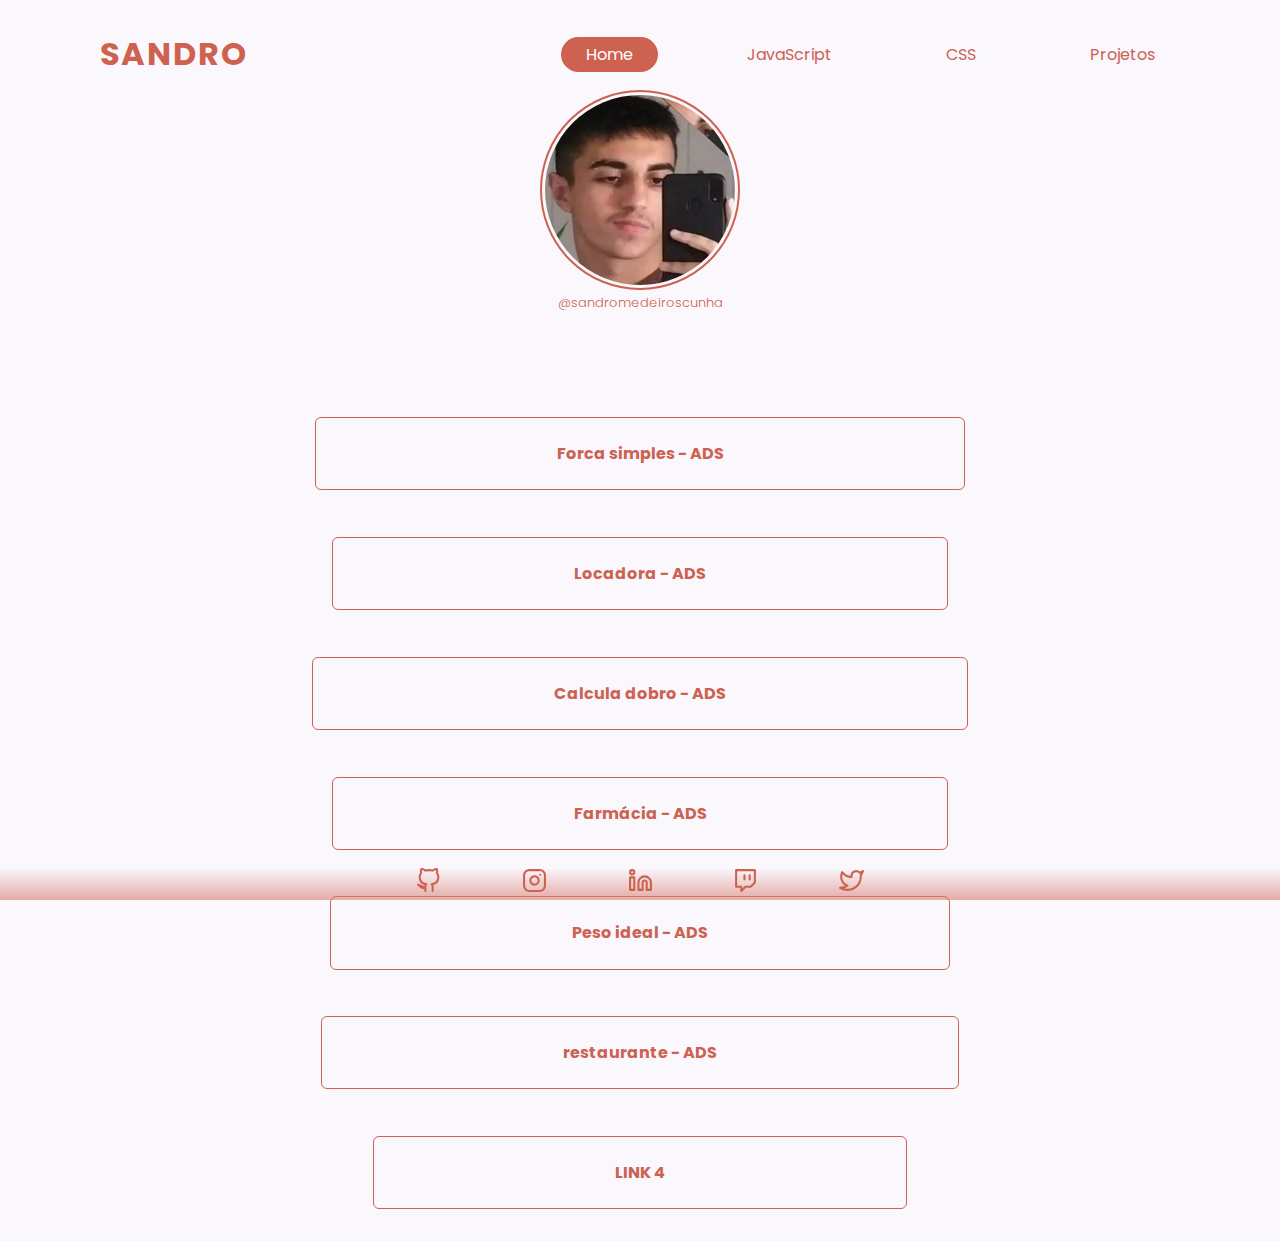
<file: Exercício css e  html/index.html>
<!DOCTYPE html>
<html lang="en">
<head>
    <meta charset="UTF-8">
    <meta http-equiv="X-UA-Compatible" content="IE=edge">
    <meta name="viewport" content="width=device-width, initial-scale=1.0">
    <link rel="stylesheet" href="style2.css">
    <link href="https://fonts.googleapis.com/css2?family=Poppins:wght@300;600&display=swap" rel="stylesheet">
    <title>Site</title>
</head>
<header>
    <a href="#" class="logo">Sandro</a>
    <ul>
        <li><a href="#" class="active">Home</a></li>
        <li><a href="#">JavaScript</a></li>
        <li><a href="#">CSS</a></li>
        <li><a href="#">Projetos</a></li>
    </ul>
</header>
<body>

 <div class="container1">
        <div class="circle">
         <img src="img/a280x.jpg" alt="" class="perfil">
        </div>

    <p class="instagram">@sandromedeiroscunha</p>

 <div class="caixa">
       <p class="link"><a href="Programação para internet/atividade/index.html" class="links">Forca simples - ADS</a></p>
       <p class="link"><a href="Programação para internet/Aula JavaScript/locadora/index.html" class="links">Locadora - ADS</a></p>
       <p class="link"><a href="Programação para internet/Aula JavaScript/Dobro/index.html" class="links">Calcula dobro - ADS</a></p>
        <p class="link"><a href="Programação para internet/Aula JavaScript/Farmácia/index.html" class="links">Farmácia - ADS</a></p>
        <p class="link"><a href="Programação para internet/Aula JavaScript/IMC/index.html" class="links">Peso ideal - ADS</a></p>
        <p class="link"><a href="Programação para internet/Aula JavaScript/restaurante/index.html" class="links">restaurante - ADS</a></p>
        <p class="link"><a href="#" class="links">LINK 4</a></p>
 </div></div>
<footer>
<div class="redes">
    <a href="https://github.com" target="_blank" class="icon"><img src="assets/github.svg" alt="" ></a>

    <a href="https://www.instagram.com/sandromedeiroscunha/" target="_blank" class="icon"><img src="assets/instagram.svg" alt=""></a>

    <a href="https://br.linkedin.com/?trk=BR-SEM_google-adwords_Jordan-brand-sign-up&mcid=6821526239111716925&trk2=ga_campid=12619604099_asid=122510712920_crid=509739556238_kw=linked_d=c_tid=kwd-103941963_n=g_mt=e_geo=1031773_slid=&gclid=CjwKCAjwtcCVBhA0EiwAT1fY789ti-6dWMv8EVmPjWho3wp87aHw4hUKayZdP0LAxKfOg8UU5VMDABoCpxgQAvD_BwE&gclsrc=aw.ds" target="_blank" class="icon">
        <img src="assets/linkedin.svg" alt=""></a>

    <a href="https://www.twitch.tv" target="_blank" class="icon"><img src="assets/twitch.svg" alt=""></a>

    <a href="https://twitter.com/AbelhaS123" class="icon" target="_blank"><img src="assets/twitter.svg" alt=""></a>
 </div>
   

</footer>
 
   

   

</body>
</html>
</file>
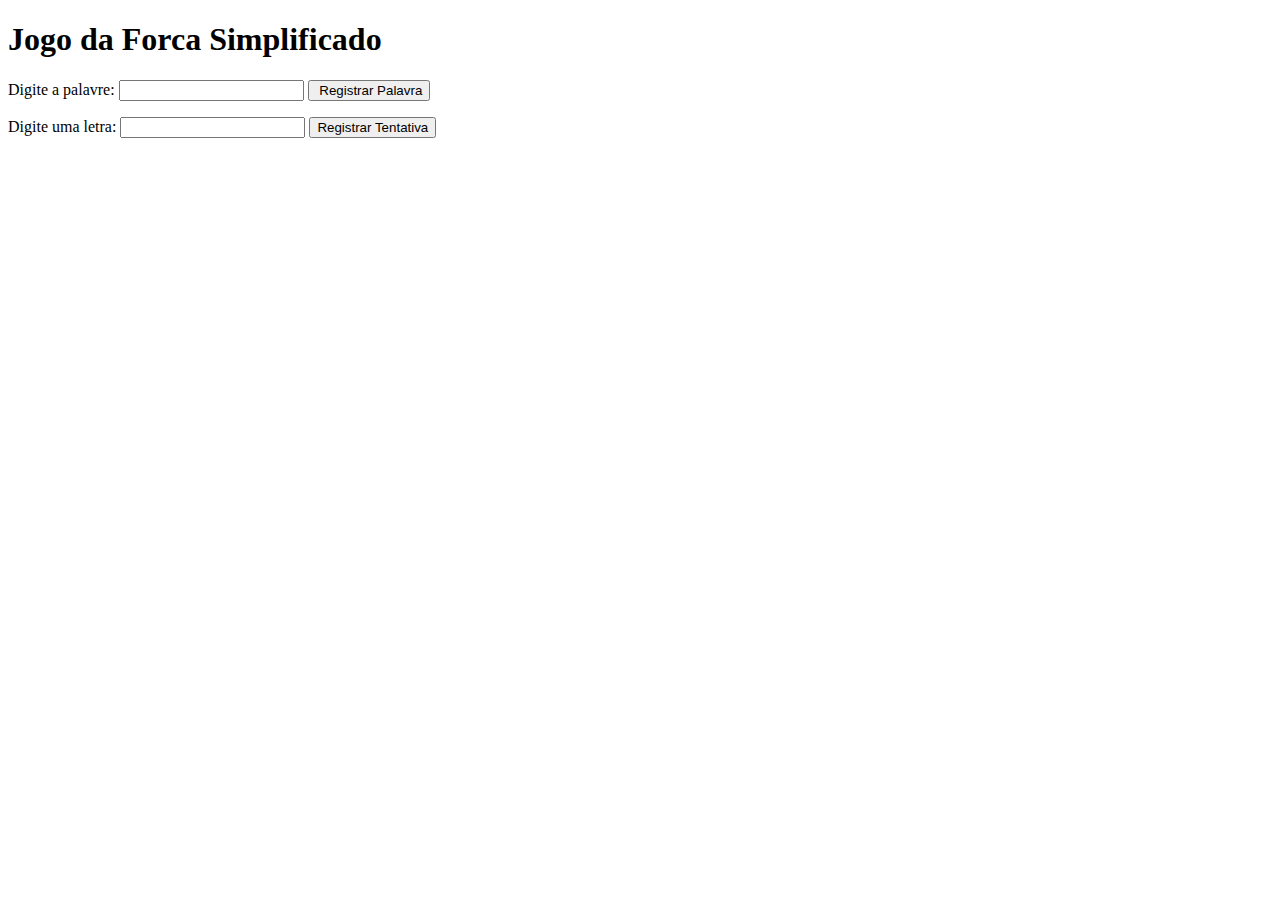
<file: Exercício css e  html/Programação para internet/atividade/index.html>
<!DOCTYPE html>
<html lang="en">
<head>
    <meta charset="UTF-8">
    <meta http-equiv="X-UA-Compatible" content="IE=edge">
    <meta name="viewport" content="width=device-width, initial-scale=1.0">
    <title>Forca</title>
</head>
<body>
    <h1>Jogo da Forca Simplificado</h1>
    <p>Digite a palavre: <input type="password" id="inPalavra" > <input type="button" value=" Registrar Palavra" id="btRegister" onclick="registrar()"></p>
    <p>Digite uma letra: <input maxlength="1" type="text" id="inLetra"> <input type="button" id="btTentativa" value="Registrar Tentativa" onclick="tentativa()"></p>
    <h2 id="outErro"></h2>
    <p id="outPalavra"></p>
    <script src="script.js"></script>
</body>
</html>
</file>
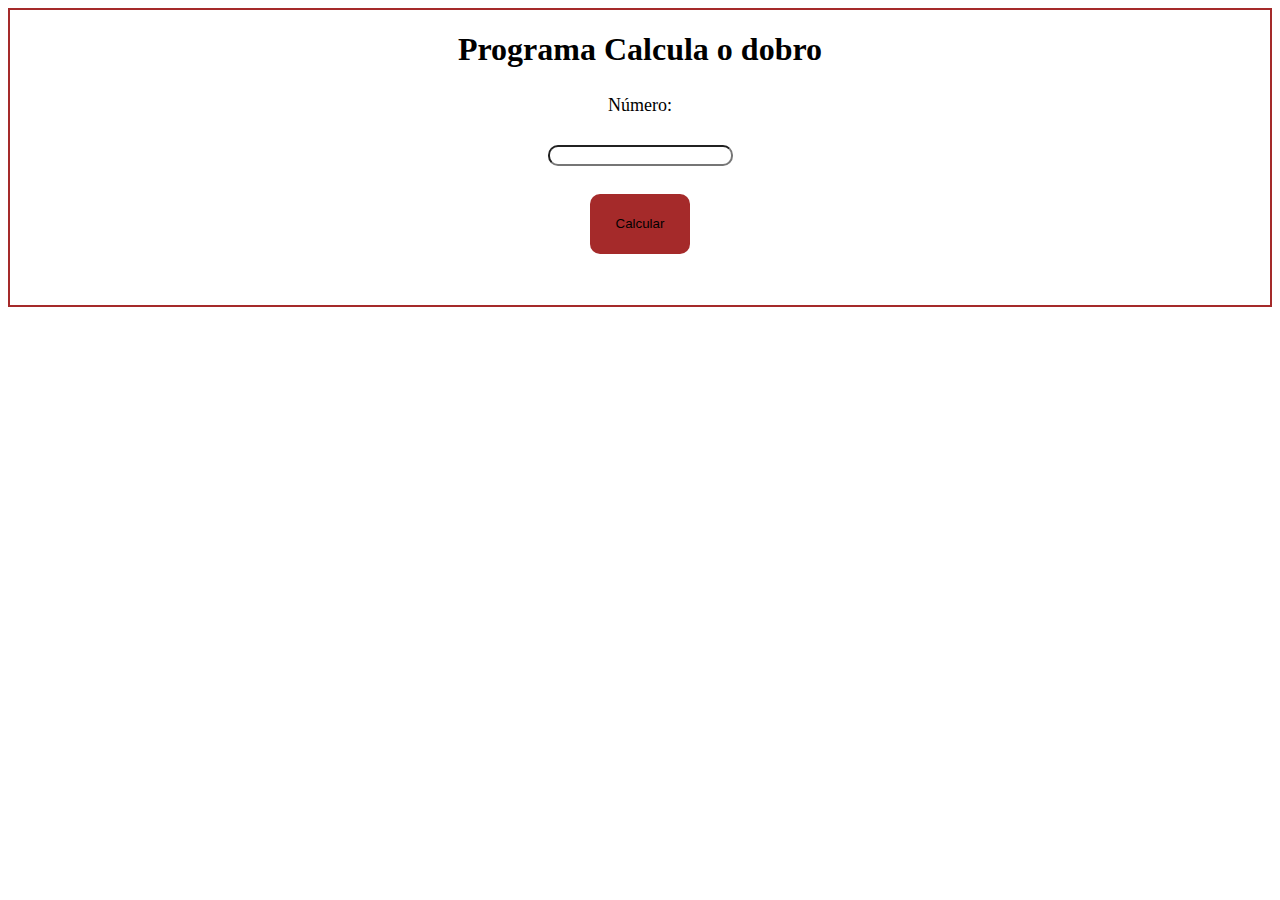
<file: Exercício css e  html/Programação para internet/Aula JavaScript/Dobro/index.html>
<!DOCTYPE html>
<html lang="en">
<head>
    <meta charset="UTF-8">
    <meta http-equiv="X-UA-Compatible" content="IE=edge">
    <meta name="viewport" content="width=device-width, initial-scale=1.0">
    <link rel="stylesheet" href="style.css">
    <title>Dobro</title>
</head>
<body>
   
<div class="caixa">
    <h1>Programa Calcula o dobro</h1>
    <p>Número:</p>

    <p><input type="text" id="inNumero"></p>

    <p><input type="button" value="Calcular" id="btCalcular" onclick="calcularDobro()"></p>

    <p id="outResposta"></p>

     <script>
        function calcularDobro(){

            var numero= parseFloat(document.getElementById("inNumero").value);

            var resposta=document.getElementById("outResposta");

            var dobro = numero * 2;

            resposta.textContent="O dobro do número "+ numero + " é "+dobro;
        }
/*   Método 2:
        var btCalcular=document.getElementById("btCalcular");
        btCalcular.addEventListener("click", calcularDobro); */
    </script>
    </div>
    
</body>
</html>
</file>
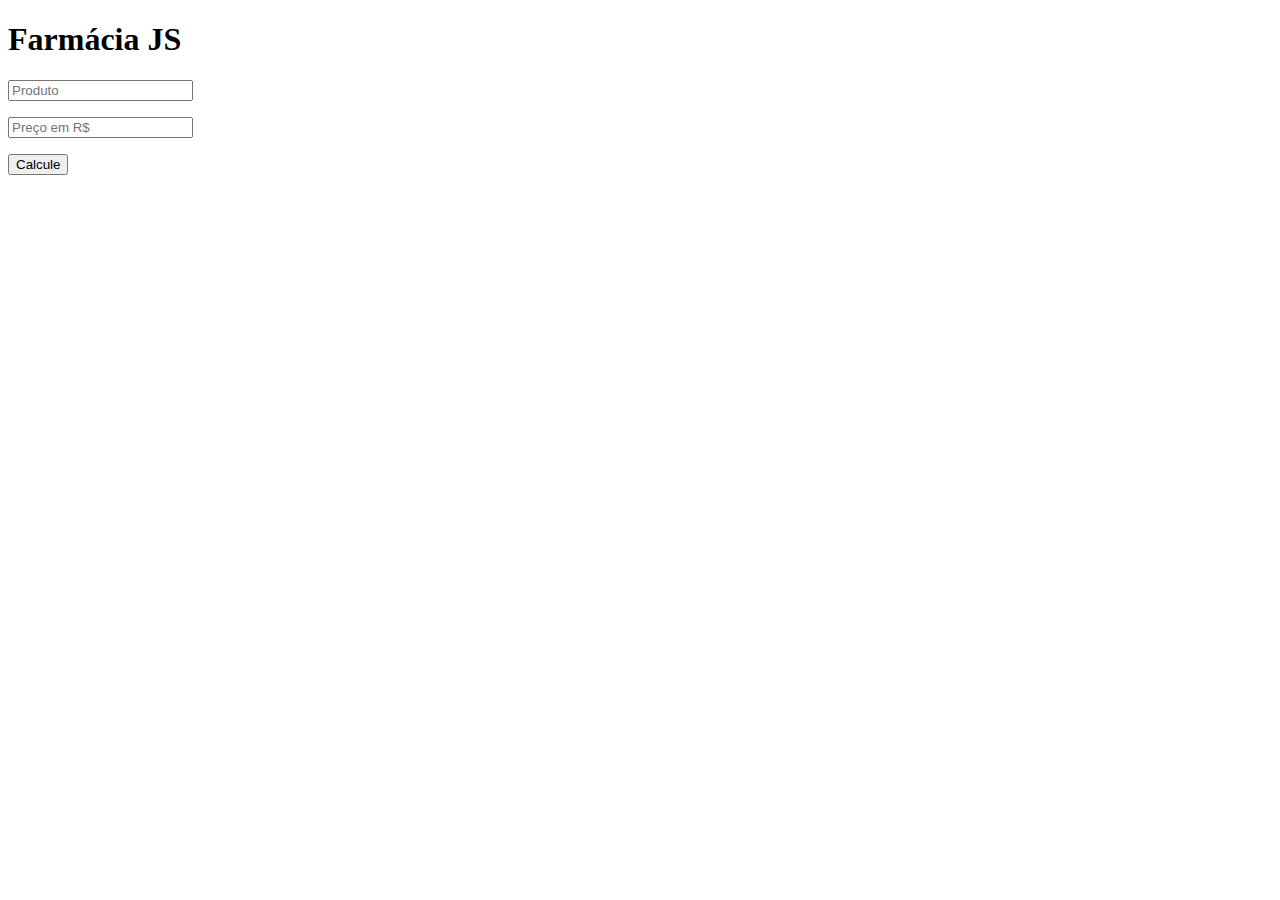
<file: Exercício css e  html/Programação para internet/Aula JavaScript/Farmácia/index.html>
<!DOCTYPE html>
<html lang="en">
<head>
    <meta charset="UTF-8">
    <meta http-equiv="X-UA-Compatible" content="IE=edge">
    <meta name="viewport" content="width=device-width, initial-scale=1.0">
    <title>Farmácia</title>
</head>
<body>
    <header>
        <h1>Farmácia JS</h1>
    </header>
    <div class="form">
        <p><input type="text" placeholder="Produto" id="inProduto"></p>
        <p><input type="text" placeholder="Preço em R$" id="inPreco"></p>
        <p><input type="button" value="Calcule" id="btCalculo" onclick="promocao()"></p>
    </div>
    <div class="resposta">
        <p id="outProduto"></p>
        <p id="outPromocao"></p>
    </div>
 <script src="promocao.js"></script>
</body>
</html>
</file>
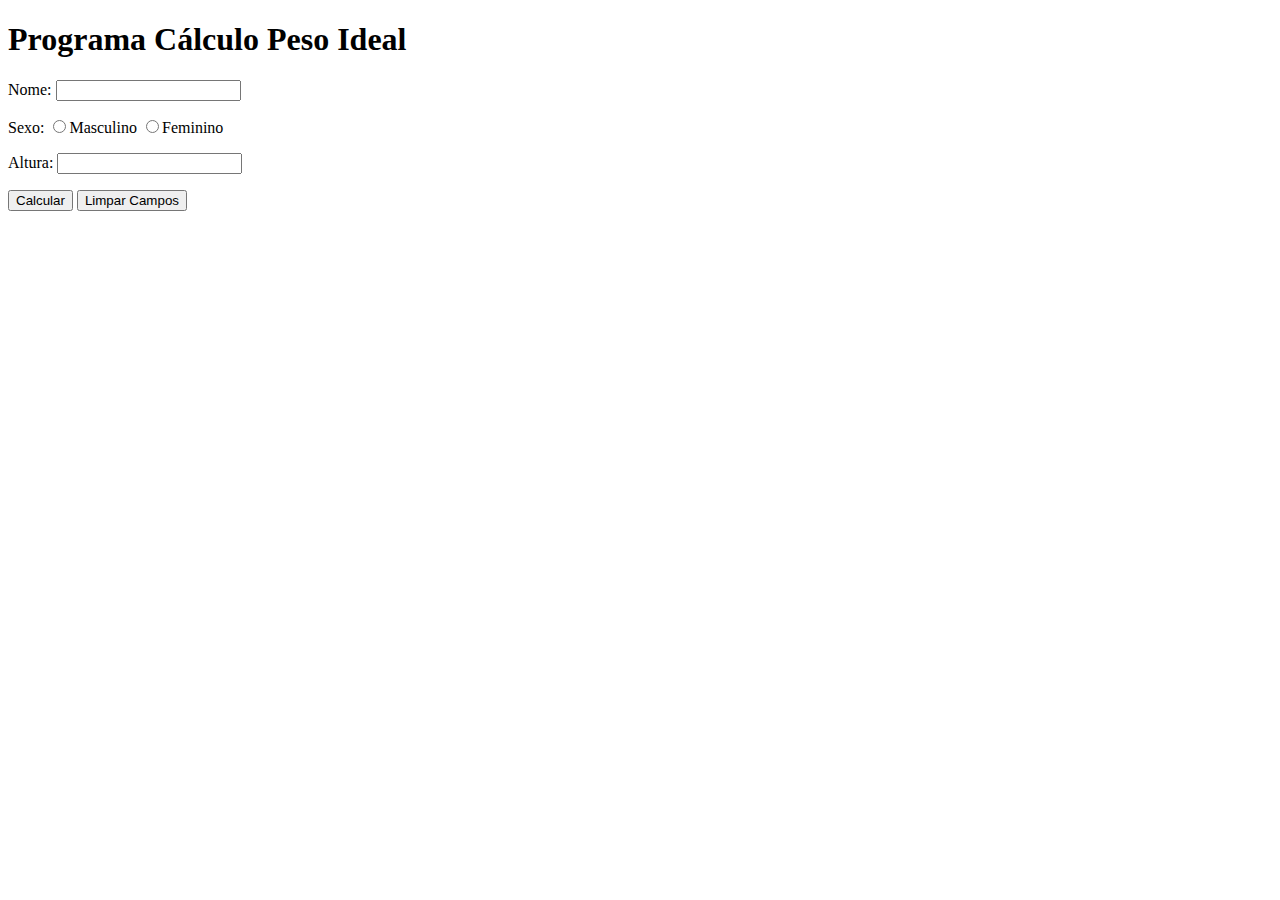
<file: Exercício css e  html/Programação para internet/Aula JavaScript/IMC/index.html>
<!DOCTYPE html>
<html lang="en">
<head>
    <meta charset="UTF-8">
    <meta http-equiv="X-UA-Compatible" content="IE=edge">
    <meta name="viewport" content="width=device-width, initial-scale=1.0">
    <title>Document</title>
</head>
<body>
    <header>
        <h1>Programa Cálculo Peso Ideal</h1>
    </header>
    <div>
        <p>Nome: <input type="text" id="inNome"></p>
        <p>Sexo: <input type="radio" name="sexo" id="rbMasculino">Masculino
                  <input type="radio" name="sexo" id="rbFeminino">Feminino
        </p>
        <p>Altura: <input type="text" id="inAltura"></p>
        <p><input type="button" value="Calcular" id="btCalcula" onclick="calculoPeso()">
            <input type="button" value="Limpar Campos" id="btLimpa" onclick="limpaCampos()">
        </p>
    </div>
    <div>
        <h2 id="outResposta"></h2>
    </div>
    <script src="calculo.js"></script>
</body>
</html>
</file>
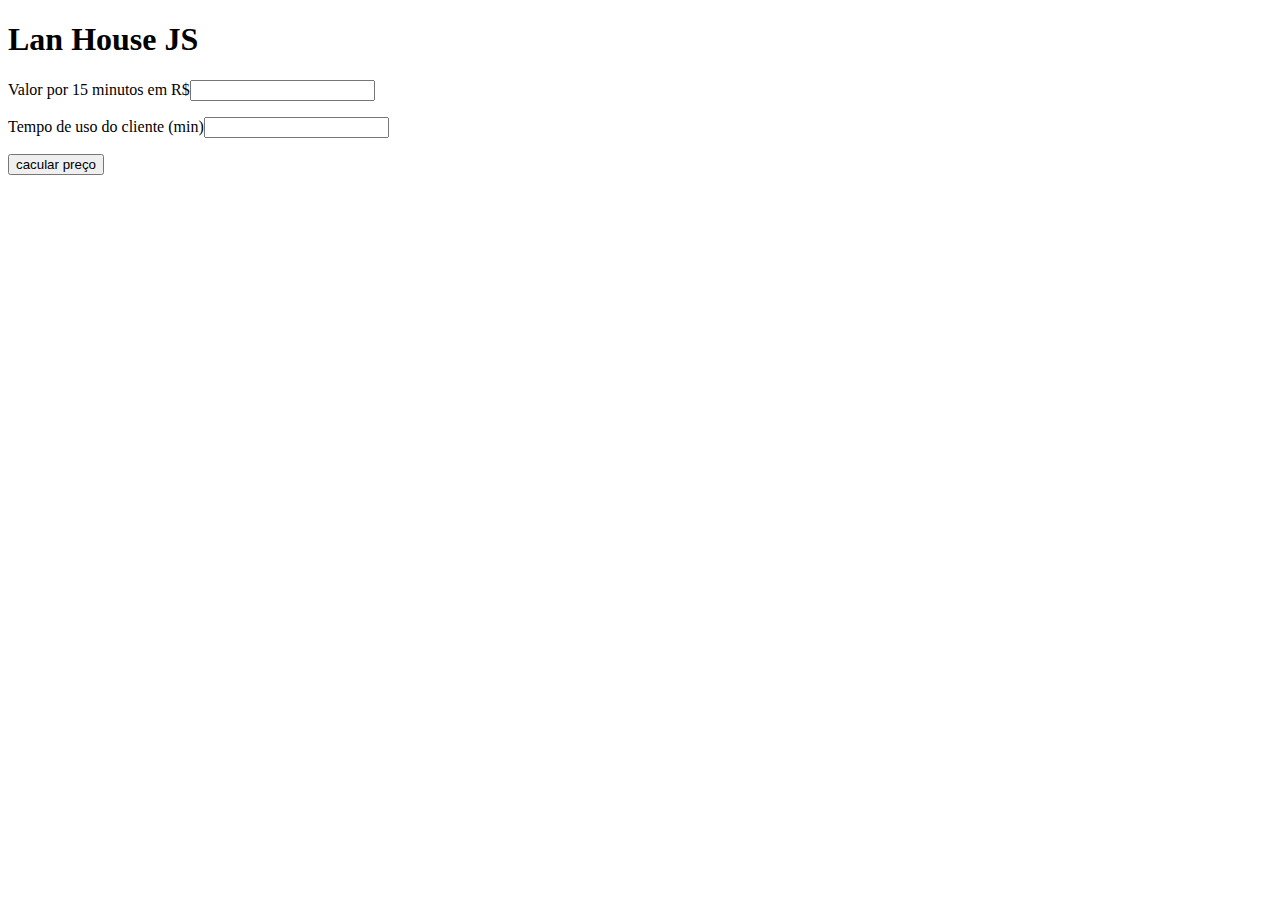
<file: Exercício css e  html/Programação para internet/Aula JavaScript/lanhouse/index.html>
<!DOCTYPE html>
<html lang="en">
<head>
    <meta charset="UTF-8">
    <meta http-equiv="X-UA-Compatible" content="IE=edge">
    <meta name="viewport" content="width=device-width, initial-scale=1.0">
    <title>Document</title>
</head>
<body>
    <header>
        <h1>Lan House JS</h1>
    </header>

    <div class="form">
        <p>Valor por 15 minutos em R$<input type="number" id="inValor"></p>
        <p>Tempo de uso do cliente (min)<input type="number" id="inTempo"></p>
        <p><input type="button" value="cacular preço" id="btCaculo" onclick="preco()"></p>
    </div>
    <div class="resposta">

        <p><h1 id="outPreco"></h1></p>

    </div>
    <script src="lanhouse.js"></script>
</body>
</html>
</file>
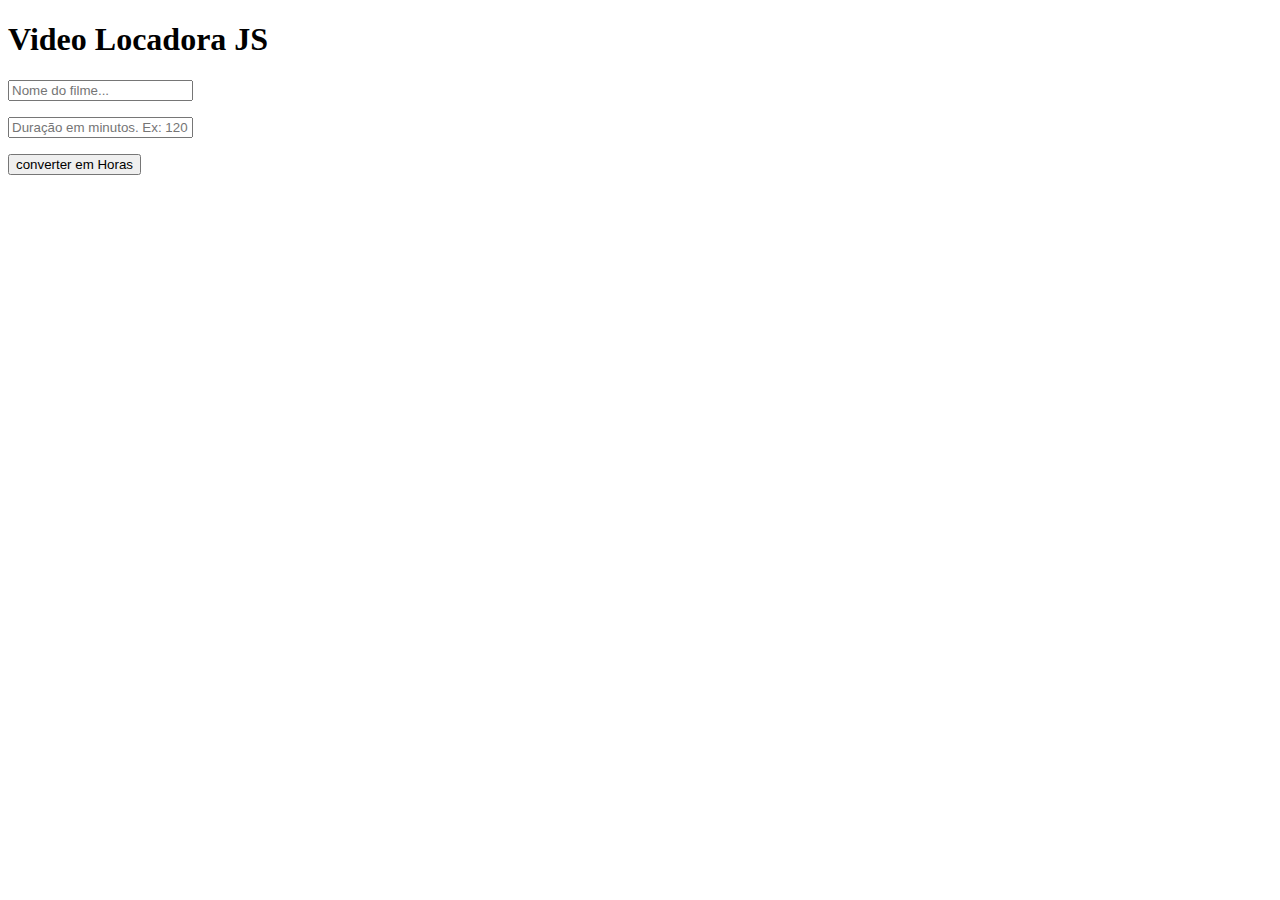
<file: Exercício css e  html/Programação para internet/Aula JavaScript/locadora/index.html>
<!DOCTYPE html>
<html lang="en">
<head>
    <meta charset="UTF-8">
    <meta http-equiv="X-UA-Compatible" content="IE=edge">
    <meta name="viewport" content="width=device-width, initial-scale=1.0">
    <title>Document</title>
</head>
<body>
    <header>
        <h1>Video Locadora JS</h1>
    </header>
    <div class="form">
        <p><input type="text" id="inTitulo" placeholder="Nome do filme..."></p>
        <p><input type="text" id="inDuracao" placeholder="Duração em minutos. Ex: 120"></p>
        <p><input type="button" value="converter em Horas" id="btCalculo" onclick="converterDuracao()"></p>
    </div>
    <div class="resposta">

       <p id="outTitulo"></p>
       <p id="outDuracao"></p>

    </div>

    <script src="minutos.js"></script>
</body>
</html>
</file>
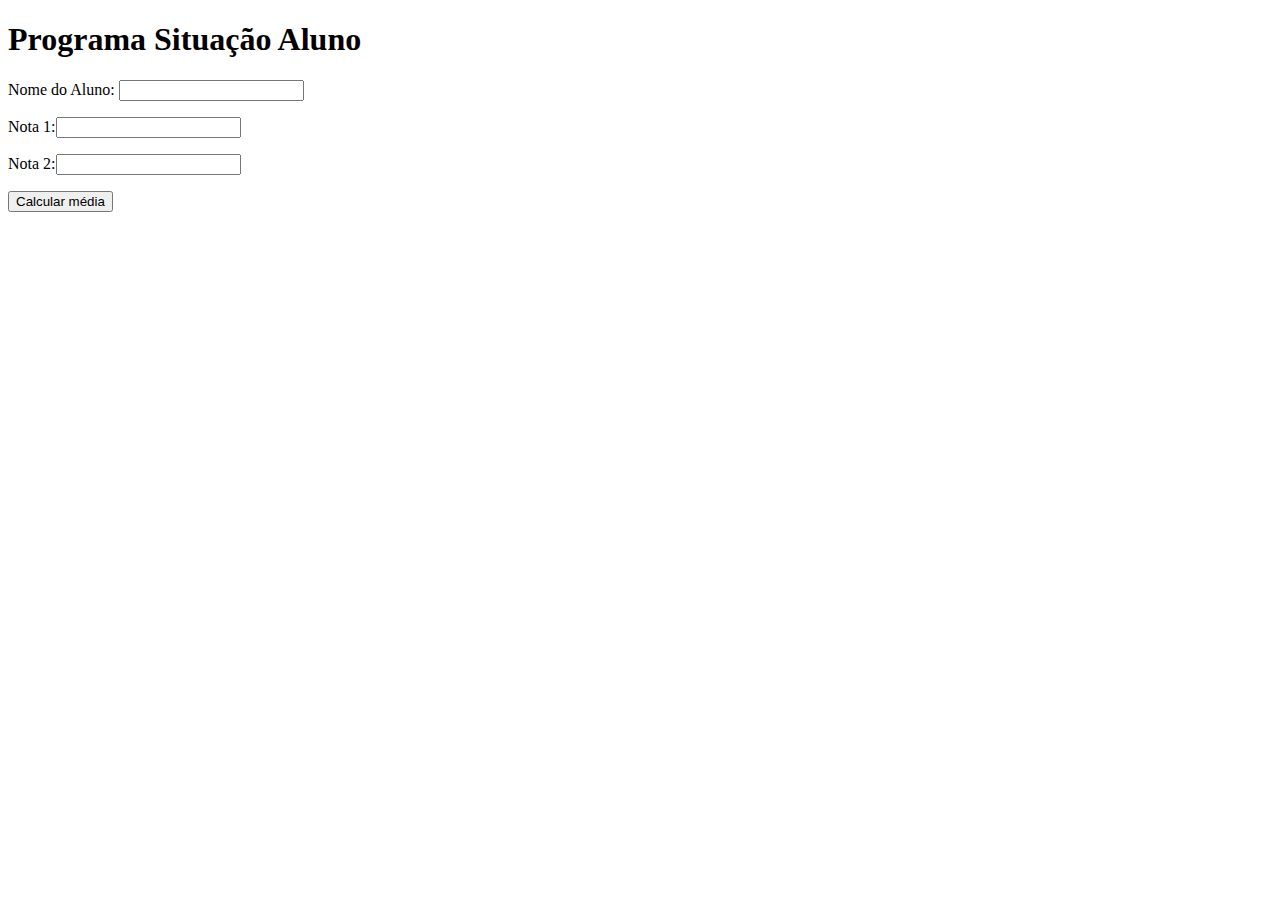
<file: Exercício css e  html/Programação para internet/Aula JavaScript/media/index.html>
<!DOCTYPE html>
<html lang="en">
<head>
    <meta charset="UTF-8">
    <meta http-equiv="X-UA-Compatible" content="IE=edge">
    <meta name="viewport" content="width=device-width, initial-scale=1.0">
    <title>Document</title>
</head>
<body>
   <h1>Programa Situação Aluno</h1> 

   <p>Nome do Aluno: <input type="text" name="" id="inNome"></p>
   <p>Nota 1:<input type="number" id="inNota1"></p>
   <p>Nota 2:<input type="number" id="inNota2"></p>

   <p><input type="button" value="Calcular média" id="btCalc" onclick="mediaCalc()"></p>

   <p><h3 id="outMedia"></h3></p>
   <p><h3 id="outAprovado"></h3></p>

   <script src="script.js"></script>
</body>
</html>
</file>
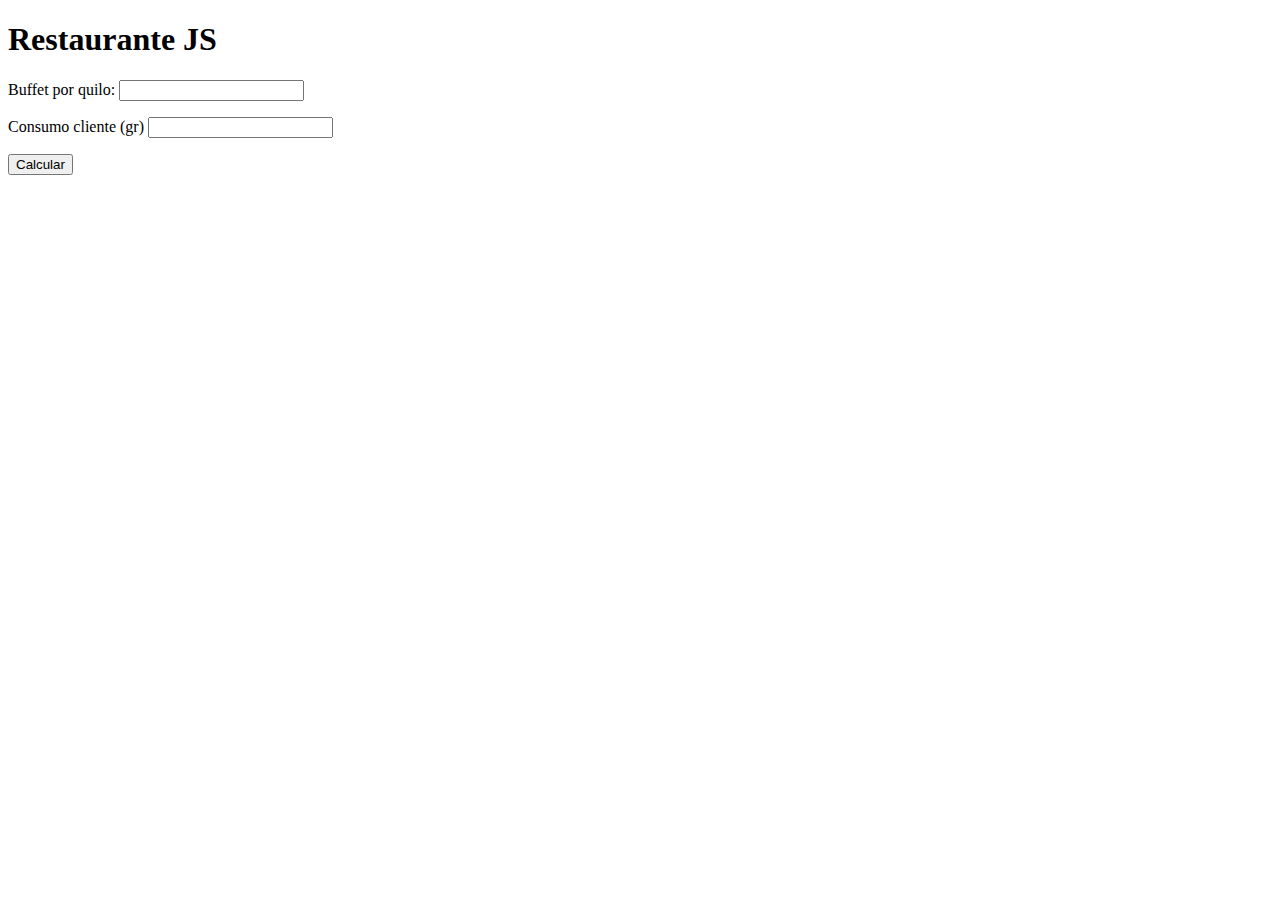
<file: Exercício css e  html/Programação para internet/Aula JavaScript/restaurante/index.html>
<!DOCTYPE html>
<html lang="en">
<head>
    <meta charset="UTF-8">
    <meta http-equiv="X-UA-Compatible" content="IE=edge">
    <meta name="viewport" content="width=device-width, initial-scale=1.0">
    <title>Restaurante JS</title>
</head>
<body>
    <div>

      <h1>Restaurante JS</h1>

    <p>Buffet por quilo: <input type="text" id="inQuilo"> </p>
    <p>Consumo cliente (gr) <input type="text" id="inConsumo">  </p>
    <p> <input type="button" id="btCalcular" value="Calcular" onclick="quilo()"> </p>

    <p><h3 id="outValor"></h3></p>
  
    </div>
    
    <script>

        function quilo(){

            var inQuilo= document.getElementById("inQuilo");
            var inConsumo= document.getElementById("inConsumo");
            var outValor= document.getElementById("outValor");

            var quilo=inQuilo.value;
            var consumo=inConsumo.value;

            var valor=(quilo/1000)*consumo;
        
            outValor.textContent="Valor a pagar R$"+valor.toFixed(2);
        }
        
    </script>

</body>
</html>
</file>
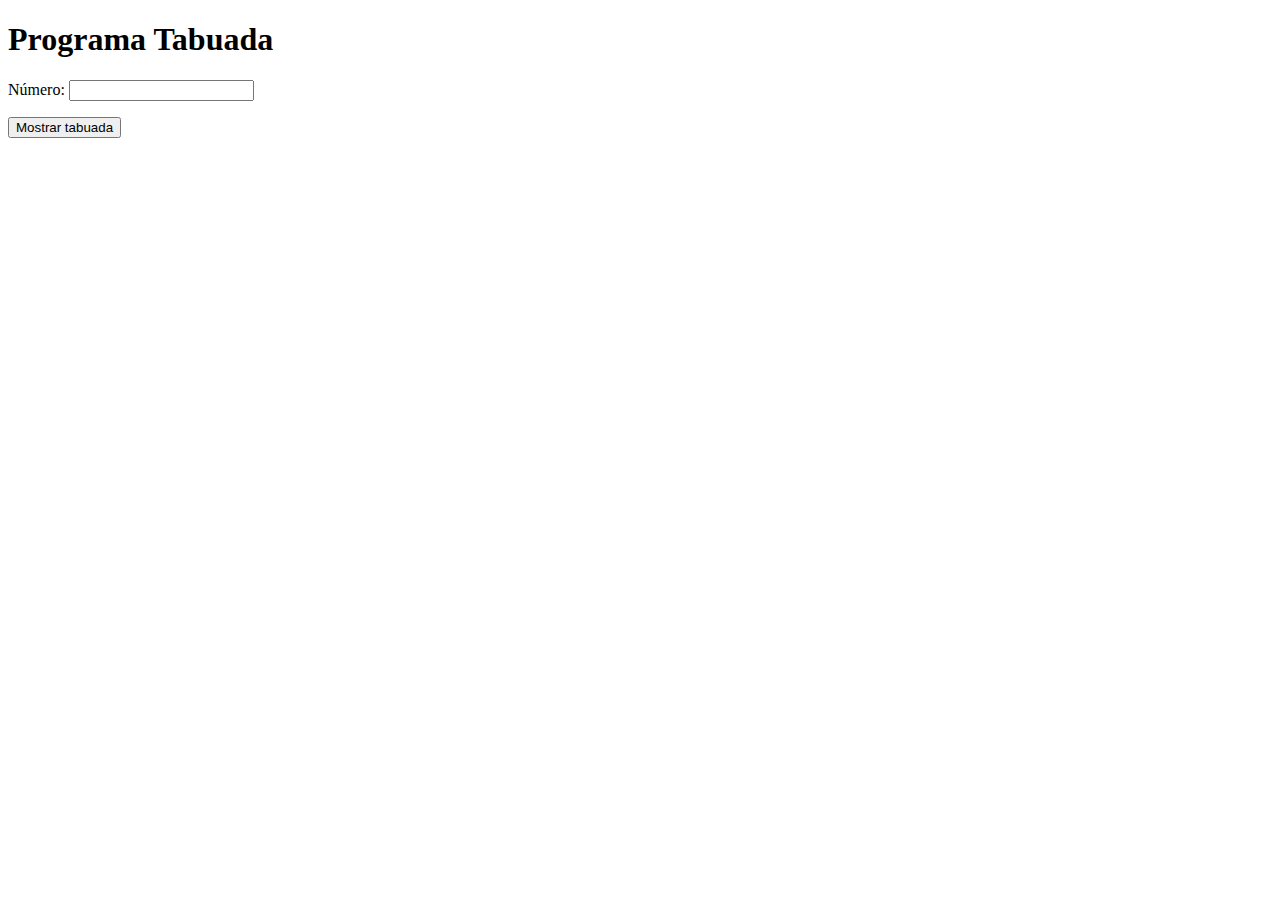
<file: Exercício css e  html/Programação para internet/Aula JavaScript/tabuada/index.html>
<!DOCTYPE html>
<html lang="en">
<head>
    <meta charset="UTF-8">
    <meta http-equiv="X-UA-Compatible" content="IE=edge">
    <meta name="viewport" content="width=device-width, initial-scale=1.0">
    <title>Document</title>
</head>
<body>
    <h1>Programa Tabuada</h1>
    <p>Número: <input type="text" id="inNumero"></p>
    <p><input type="button" value="Mostrar tabuada" onclick="calcTab()"></p>
    
    <p id="outTab"></p>

    <script src="script.js"></script>
</body>
</html>
</file>
<file: Exercício css e  html/style2.css>
:root {
    --body-bg-color: #FAF7FD;
    --purple: #BB99DD;
  }
  *{
    margin: 0;
    padding: 0;
    box-sizing: border-box;
  }
  body{
    background-color: #FAF7FD;
    font-family: 'Poppins';
    
  }
  header{
    position: absolute;
    top: 0;
    left: 0;
    width: 100%;
    padding: 30px 100px;
    display: flex;
    justify-content: space-between;
    align-items: center;
  }
  header .logo{
    color: #cd6251;
    font-weight: bolder;
    text-decoration: none;
    font-size: 2em;
    text-transform: uppercase;
    letter-spacing: 2px;
  }
  header ul {
    display: flex;
    justify-content: center;
    align-items: center;
  }
  header ul li{
    list-style: none;
    margin-left: 5vw;
  }
  header ul li a {
    text-decoration: none;
    padding: 6px 25px;
    color: #cd6251;
  }
  header ul li a:hover,
  header ul li a.active{
    background-color: #cd6251;
    color: white;
    border-radius: 20px;
  }
  /* Fotot de Perfil: */

.perfil{
    width: 100%;
    clip-path: circle(50% at 50% 50%);   
}
.circle{
    border: 2px solid #cd6251 ;
    border-radius: 50%;
    width: 50%;
    max-width: 200px;
    height: 50%;
    max-height: 200px;
    margin: 0 auto;
    padding: 3px;
}

.instagram{
    font-weight: 300;
    margin: 0 auto;
    text-align: center;
    margin-top: 3px;
    color: #cd6251;

    font-size: small;
}
.container1{
    margin-top: 10vh;
}

p.link{
    padding: 3vw;
    margin: 2vh auto;
    text-align: center; 
}
.links{
    text-decoration: none;
    padding: 2% 20%;   
    border: 1px solid #cd6251;
    border-radius: 6px;
    color: #cd6251;
    font-weight: bold;
    
}
.links:hover{

    background: linear-gradient(#d3736493, #eaccc793);
}

.caixa{
    
    margin-top: 10vh;
    
}
footer {
    position: fixed;
    left: 0;
    bottom: 0;
    width: 100%;
    background:linear-gradient(0deg,#d3736493, #faf7fd7c);
    text-align: center;
  }
  

.icon{
    margin: 3%;    
}
.redes img{
    width: 5%;
    min-width: 15px;
    max-width: 25px;
}
.redes img:hover{
    width: 10%;
    max-width: 30px;
     }
::-webkit-scrollbar {
  width: 15px;
}
::-webkit-scrollbar-track{
    background: #cd6251aa;
    
}

::-webkit-scrollbar-thumb{
    background: #ffffffc3;
    border: 3px solid #cd6251aa;
    border-radius: 20vw;
   
}
::-webkit-scrollbar-thumb:hover{
    background-color: #ffffff;
}
</file>
<file: Exercício css e  html/Programação para internet/Aula JavaScript/Dobro/style.css>
p{
    padding: 5px;
    text-align: center;
    border: #ccc;
    font-size: large;
    
}
#outResposta{
    color: rgba(206, 40, 18, 0.671);
}
h1{
    text-align: center;
    
}
input[type="button"]{
    background-color: brown;
    cursor: pointer;
    border-radius: 10px;
    border: 0;
    width: 100px;
    height: 60px;
}
input[type="text"]{
    border-radius: 10px;
}
.caixa{
    border: 2px solid brown;
}
</file>
